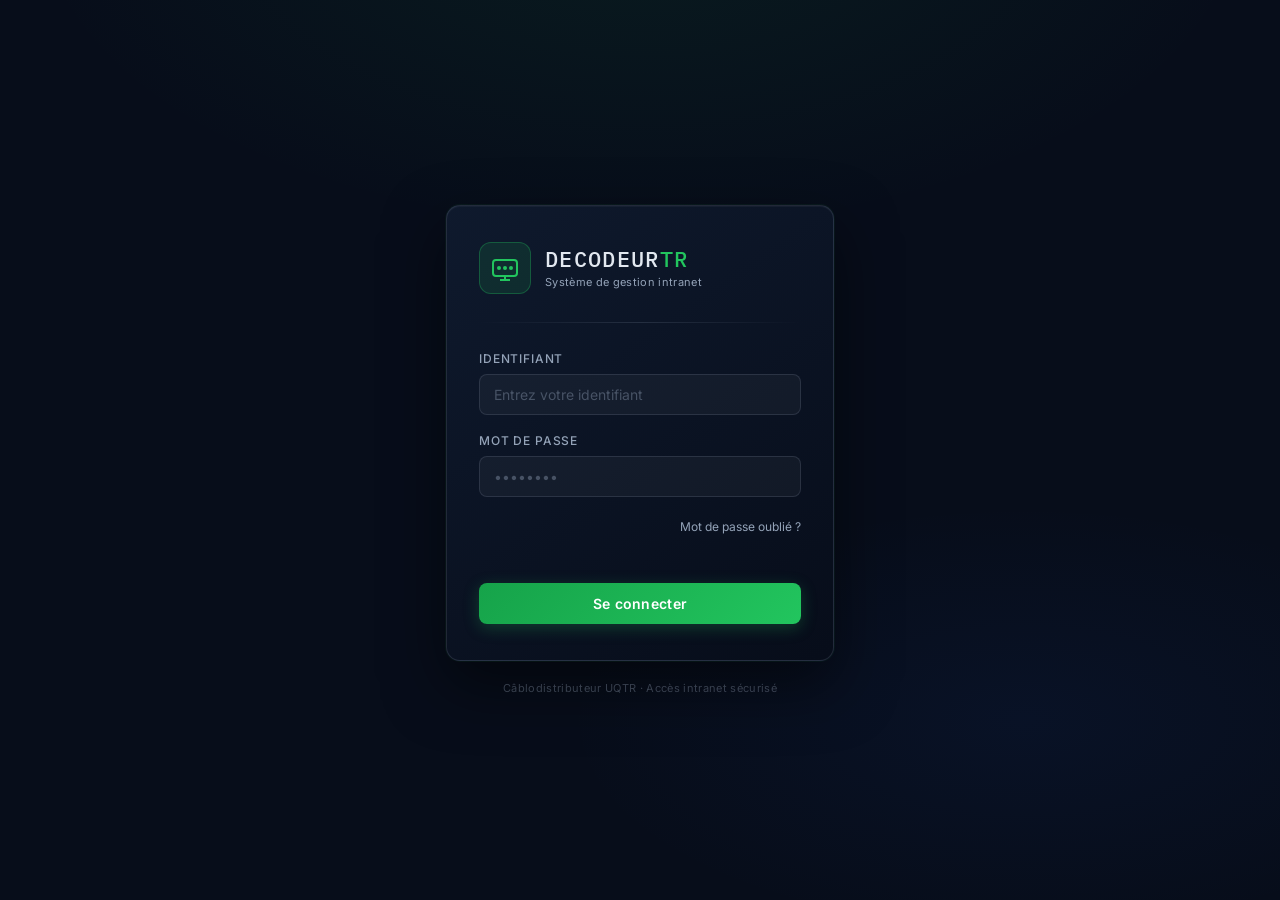
<file: DecodeurUI/index.html>
<!DOCTYPE html>
<html lang="fr">
<head>
    <meta charset="UTF-8">
    <meta name="viewport" content="width=device-width, initial-scale=1.0">
    <title>DecodeurTR — Connexion</title>
    <link rel="preconnect" href="https://fonts.googleapis.com">
    <link rel="preconnect" href="https://fonts.gstatic.com" crossorigin>
    <link href="https://fonts.googleapis.com/css2?family=IBM+Plex+Mono:wght@400;500&family=Inter:wght@400;500;600&display=swap" rel="stylesheet">
    <link rel="stylesheet" href="css/login.css">
</head>
<body>
    <div class="login-wrapper">
        <div class="login-card">
            <div class="brand">
                <div class="brand-icon">
                    <svg width="28" height="28" viewBox="0 0 28 28" fill="none">
                        <rect x="2" y="6" width="24" height="16" rx="3" stroke="#22c55e" stroke-width="2"/>
                        <circle cx="8" cy="14" r="2" fill="#22c55e"/>
                        <circle cx="14" cy="14" r="2" fill="#22c55e"/>
                        <circle cx="20" cy="14" r="2" fill="#22c55e"/>
                        <line x1="14" y1="22" x2="14" y2="26" stroke="#22c55e" stroke-width="2"/>
                        <line x1="9" y1="26" x2="19" y2="26" stroke="#22c55e" stroke-width="2"/>
                    </svg>
                </div>
                <div>
                    <h1 class="brand-name">DECODEUR<span>TR</span></h1>
                    <p class="brand-sub">Système de gestion intranet</p>
                </div>
            </div>

            <div class="divider"></div>

            <form id="loginForm" novalidate>
                <div class="form-group">
                    <label for="identifiant">Identifiant</label>
                    <input type="text" id="identifiant" name="identifiant"
                           placeholder="Entrez votre identifiant" autocomplete="username" required>
                </div>

                <div class="form-group">
                    <label for="password">Mot de passe</label>
                    <input type="password" id="password" name="password"
                           placeholder="••••••••" autocomplete="current-password" required>
                </div>

                      <div class="form-options">
                    <a href="forgot-password.html">Mot de passe oublié ?</a>
                </div>

                <p id="message" class="form-message" aria-live="polite"></p>

                <button type="submit" id="submitBtn">
                    <span id="btn-text">Se connecter</span>
                    <span id="btn-loader" class="loader hidden"></span>
                </button>
            </form>
        </div>

        <p class="footer-note">Câblodistributeur UQTR · Accès intranet sécurisé</p>
    </div>

    <script src="js/login.js"></script>
</body>
</html>
</file>
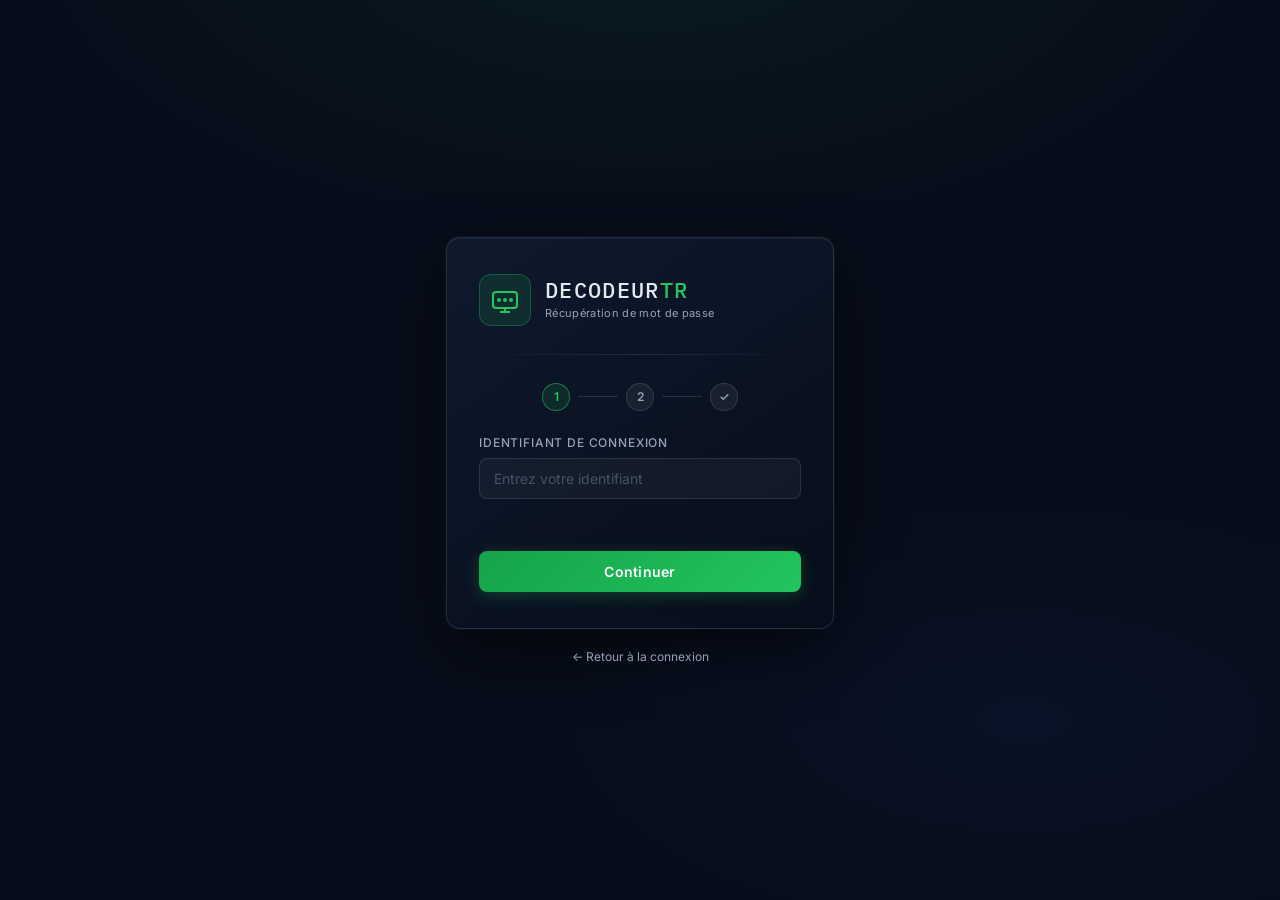
<file: DecodeurUI/forgot-password.html>
<!DOCTYPE html>
<html lang="fr">
<head>
  <meta charset="UTF-8">
  <meta name="viewport" content="width=device-width, initial-scale=1.0">
  <title>DecodeurTR — Mot de passe oublié</title>
  <link rel="preconnect" href="https://fonts.googleapis.com">
  <link rel="preconnect" href="https://fonts.gstatic.com" crossorigin>
  <link href="https://fonts.googleapis.com/css2?family=IBM+Plex+Mono:wght@400;500&family=Inter:wght@400;500;600&display=swap" rel="stylesheet">
  <link rel="stylesheet" href="css/login.css">
</head>
<body>
<div class="login-wrapper">
  <div class="login-card">

    <div class="brand">
      <div class="brand-icon">
        <svg width="28" height="28" viewBox="0 0 28 28" fill="none">
          <rect x="2" y="6" width="24" height="16" rx="3" stroke="#22c55e" stroke-width="2"/>
          <circle cx="8" cy="14" r="2" fill="#22c55e"/>
          <circle cx="14" cy="14" r="2" fill="#22c55e"/>
          <circle cx="20" cy="14" r="2" fill="#22c55e"/>
          <line x1="14" y1="22" x2="14" y2="26" stroke="#22c55e" stroke-width="2"/>
          <line x1="9" y1="26" x2="19" y2="26" stroke="#22c55e" stroke-width="2"/>
        </svg>
      </div>
      <div>
        <h1 class="brand-name">DECODEUR<span>TR</span></h1>
        <p class="brand-sub">Récupération de mot de passe</p>
      </div>
    </div>

    <div class="divider"></div>

    <div class="steps-indicator">
      <div class="step-dot active" id="dot-1">1</div>
      <div class="step-line"></div>
      <div class="step-dot" id="dot-2">2</div>
      <div class="step-line"></div>
      <div class="step-dot" id="dot-3">✓</div>
    </div>

    <!-- ÉTAPE 1 : Identifiant -->
    <div class="step active" id="step-1">
      <div class="form-group">
        <label>Identifiant de connexion</label>
        <input type="text" id="s1-identifiant"
               placeholder="Entrez votre identifiant" autocomplete="username">
      </div>
      <p class="form-message" id="s1-message"></p>
      <button type="button" id="btn-step1">Continuer</button>
    </div>

    <!-- ÉTAPE 2 : Question + nouveau mot de passe -->
    <div class="step" id="step-2">
      <div class="question-box" id="question-display"></div>
      <div class="form-group">
        <label>Votre réponse</label>
        <input type="text" id="s2-reponse"
               placeholder="Répondez à la question secrète" autocomplete="off">
      </div>
      <div class="form-group">
        <label>Nouveau mot de passe</label>
        <input type="password" id="s2-mdp"
               placeholder="Au moins 6 caractères" autocomplete="new-password">
      </div>
      <div class="form-group">
        <label>Confirmer le mot de passe</label>
        <input type="password" id="s2-confirm"
               placeholder="Répétez le mot de passe" autocomplete="new-password">
      </div>
      <p class="form-message" id="s2-message"></p>
      <button type="button" id="btn-step2">Réinitialiser le mot de passe</button>
    </div>

    <!-- ÉTAPE 3 : Succès -->
    <div class="step" id="step-3">
      <div class="success-icon">✅</div>
      <p class="success-title">Mot de passe réinitialisé !</p>
      <p class="success-sub">
        Vous pouvez maintenant vous connecter avec votre nouveau mot de passe.
      </p>
      <button type="button" onclick="window.location.href='index.html'">
        Retour à la connexion
      </button>
    </div>

  </div>

  <a href="index.html" class="back-link">← Retour à la connexion</a>
</div>

<script>
const API = "http://localhost:8080";
let identifiantEnCours = "";

function showMsg(elId, text, isErr) {
  const el = document.getElementById(elId);
  el.textContent = text;
  el.style.color = isErr ? "var(--danger)" : "var(--accent)";
}

function setStep(n) {
  [1, 2, 3].forEach(i => {
    document.getElementById(`step-${i}`).classList.toggle("active", i === n);
    const dot = document.getElementById(`dot-${i}`);
    if (!dot) return;
    dot.classList.remove("active", "done");
    if (i < n)  dot.classList.add("done");
    if (i === n) dot.classList.add("active");
  });
}

// Étape 1 — récupérer la question secrète
document.getElementById("btn-step1").addEventListener("click", async () => {
  const identifiant = document.getElementById("s1-identifiant").value.trim();
  if (!identifiant) {
    showMsg("s1-message", "Veuillez entrer votre identifiant.", true);
    return;
  }

  const btn = document.getElementById("btn-step1");
  btn.disabled = true;

  try {
    const res  = await fetch(`${API}/api/mot-de-passe/question/${encodeURIComponent(identifiant)}`);
    const data = await res.json();

    if (data.success) {
      identifiantEnCours = identifiant;
      document.getElementById("question-display").textContent = data.question;
      setStep(2);
      setTimeout(() => document.getElementById("s2-reponse").focus(), 50);
    } else {
      showMsg("s1-message", data.message || "Identifiant introuvable.", true);
    }
  } catch {
    showMsg("s1-message", "Impossible de contacter le serveur.", true);
  } finally {
    btn.disabled = false;
  }
});

document.getElementById("s1-identifiant").addEventListener("keydown", e => {
  if (e.key === "Enter") document.getElementById("btn-step1").click();
});

// Étape 2 — réinitialiser le mot de passe
document.getElementById("btn-step2").addEventListener("click", async () => {
  const reponseSecrete         = document.getElementById("s2-reponse").value.trim();
  const nouveauMotDePasse      = document.getElementById("s2-mdp").value;
  const confirmationMotDePasse = document.getElementById("s2-confirm").value;

  if (!reponseSecrete || !nouveauMotDePasse || !confirmationMotDePasse) {
    showMsg("s2-message", "Tous les champs sont obligatoires.", true);
    return;
  }
  if (nouveauMotDePasse !== confirmationMotDePasse) {
    showMsg("s2-message", "Les mots de passe ne correspondent pas.", true);
    return;
  }
  if (nouveauMotDePasse.length < 6) {
    showMsg("s2-message", "Le mot de passe doit contenir au moins 6 caractères.", true);
    return;
  }

  const btn = document.getElementById("btn-step2");
  btn.disabled = true;

  try {
    const res = await fetch(`${API}/api/mot-de-passe/reset`, {
      method: "POST",
      headers: { "Content-Type": "application/json" },
      body: JSON.stringify({
        identifiantConnexion: identifiantEnCours,
        reponseSecrete,
        nouveauMotDePasse,
        confirmationMotDePasse
      })
    });
    const data = await res.json();

    if (data.success) {
      setStep(3);
    } else {
      showMsg("s2-message", data.message || "Réponse incorrecte.", true);
    }
  } catch {
    showMsg("s2-message", "Impossible de contacter le serveur.", true);
  } finally {
    btn.disabled = false;
  }
});
</script>
</body>
</html>
</file>
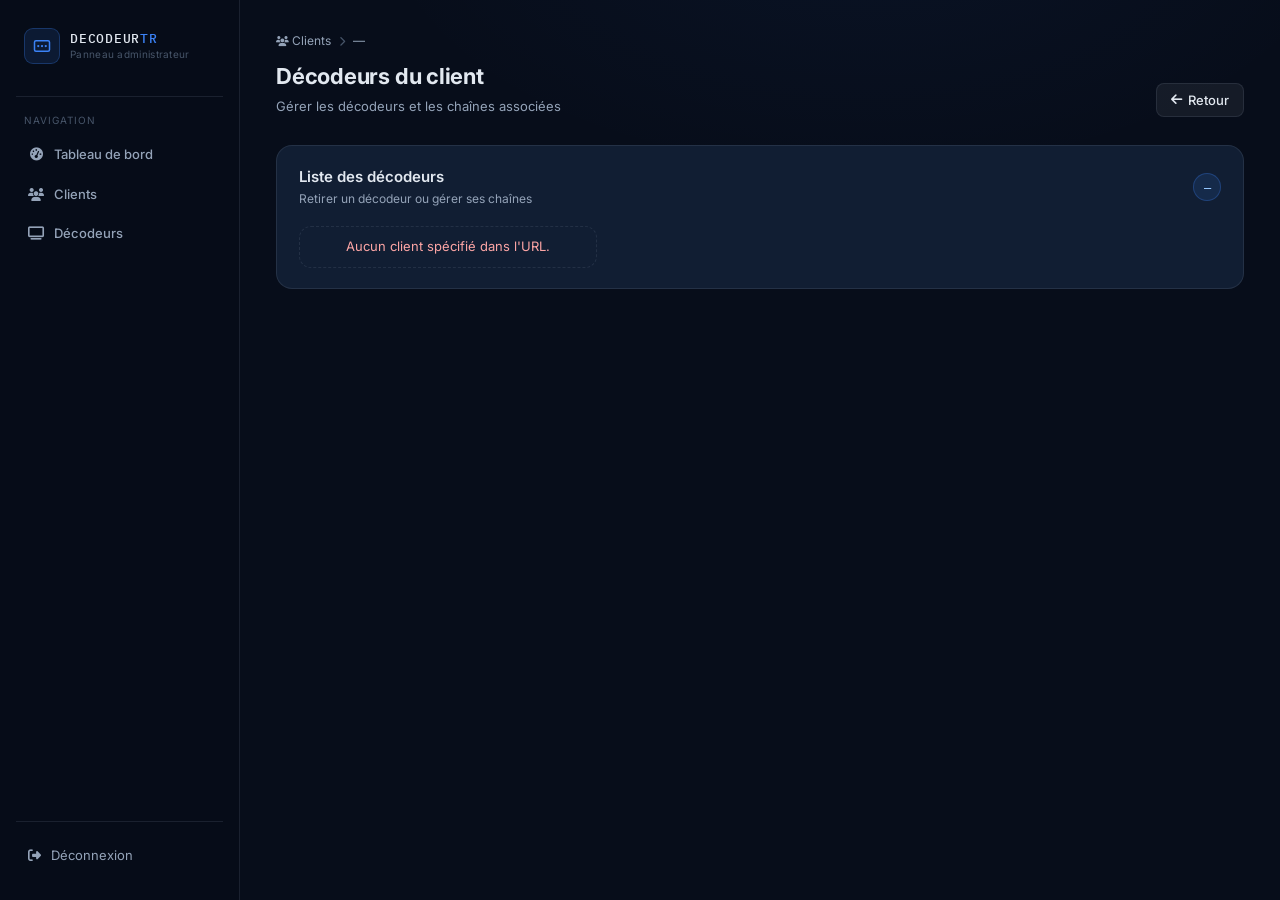
<file: DecodeurUI/pages/admin-client-decodeurs.html>
<!DOCTYPE html>
<html lang="fr">
<head>
  <meta charset="UTF-8"/>
  <meta name="viewport" content="width=device-width, initial-scale=1.0">
  <title>DecodeurTR — Décodeurs du client</title>
  <link rel="stylesheet" href="../css/admin.css"/>
  <link rel="stylesheet" href="https://cdnjs.cloudflare.com/ajax/libs/font-awesome/6.5.0/css/all.min.css"/>
</head>
<body>
<div class="layout">

  <!-- SIDEBAR -->
  <aside class="sidebar">
    <div class="sidebar-brand">
      <div class="sidebar-brand-icon">
        <svg viewBox="0 0 24 24" fill="none" stroke="#3b82f6" stroke-width="2" stroke-linecap="round">
          <rect x="2" y="5" width="20" height="14" rx="2"/>
          <circle cx="7" cy="12" r="1.5" fill="#3b82f6" stroke="none"/>
          <circle cx="12" cy="12" r="1.5" fill="#3b82f6" stroke="none"/>
          <circle cx="17" cy="12" r="1.5" fill="#3b82f6" stroke="none"/>
        </svg>
      </div>
      <div class="sidebar-brand-text">
        <div class="sidebar-brand-name">DECODEUR<span>TR</span></div>
        <div class="sidebar-brand-sub">Panneau administrateur</div>
      </div>
    </div>

    <div class="sidebar-divider"></div>
    <div class="sidebar-section-label">Navigation</div>

    <nav class="sidebar-nav">
      <a href="admin-dashboard.html" class="sidebar-link">
        <i class="fas fa-gauge-high"></i> Tableau de bord
      </a>
      <a href="admin-client.html" class="sidebar-link">
        <i class="fas fa-users"></i> Clients
      </a>
      <a href="admin-decodeurs.html" class="sidebar-link">
        <i class="fas fa-tv"></i> Décodeurs
      </a>
    </nav>

    <div class="sidebar-footer">
      <button class="sidebar-logout" onclick="logout()">
        <i class="fas fa-sign-out-alt"></i> Déconnexion
      </button>
    </div>
  </aside>

  <!-- MAIN -->
  <main class="main-content">
    <div class="page-header">
      <div class="page-header-left">
        <div class="breadcrumb">
          <span onclick="window.location.href='admin-client.html'">
            <i class="fas fa-users"></i> Clients
          </span>
          <i class="fas fa-chevron-right"></i>
          <span id="breadcrumb-client">—</span>
        </div>
        <h1 class="page-title" id="page-title">Décodeurs du client</h1>
        <p class="page-subtitle" id="page-subtitle">Gérer les décodeurs et les chaînes associées</p>
      </div>
      <button class="btn-secondary" onclick="window.history.back()">
        <i class="fas fa-arrow-left"></i> Retour
      </button>
    </div>

    <div class="section-block">
      <div class="section-title-row">
        <div>
          <h2>Liste des décodeurs</h2>
          <p>Retirer un décodeur ou gérer ses chaînes</p>
        </div>
        <span class="section-count" id="decoder-count">—</span>
      </div>
      <div id="decoder-grid" class="decoder-grid">
        <div class="empty-state">Chargement…</div>
      </div>
    </div>
  </main>
</div>

<script src="../js/admin-client-decodeurs.js"></script>
</body>
</html>
</file>
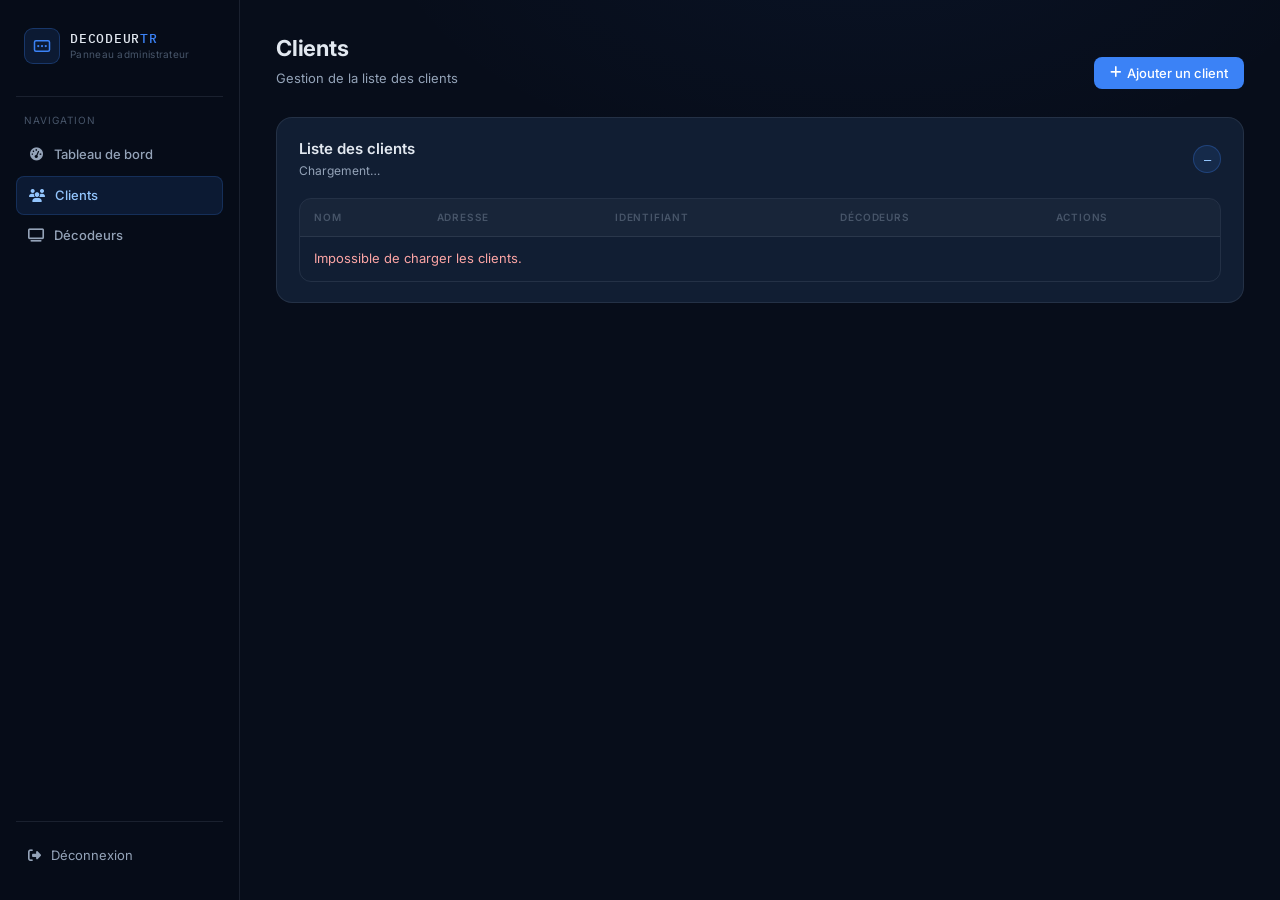
<file: DecodeurUI/pages/admin-client.html>
<!DOCTYPE html>
<html lang="fr">
<head>
  <meta charset="UTF-8"/>
  <meta name="viewport" content="width=device-width, initial-scale=1.0">
  <title>DecodeurTR — Clients</title>
  <link rel="stylesheet" href="../css/admin.css"/>
  <link rel="stylesheet" href="https://cdnjs.cloudflare.com/ajax/libs/font-awesome/6.5.0/css/all.min.css"/>
</head>
<body>
<div class="layout">

  <!-- SIDEBAR -->
  <aside class="sidebar">
    <div class="sidebar-brand">
      <div class="sidebar-brand-icon">
        <svg viewBox="0 0 24 24" fill="none" stroke="#3b82f6" stroke-width="2" stroke-linecap="round">
          <rect x="2" y="5" width="20" height="14" rx="2"/>
          <circle cx="7" cy="12" r="1.5" fill="#3b82f6" stroke="none"/>
          <circle cx="12" cy="12" r="1.5" fill="#3b82f6" stroke="none"/>
          <circle cx="17" cy="12" r="1.5" fill="#3b82f6" stroke="none"/>
        </svg>
      </div>
      <div class="sidebar-brand-text">
        <div class="sidebar-brand-name">DECODEUR<span>TR</span></div>
        <div class="sidebar-brand-sub">Panneau administrateur</div>
      </div>
    </div>

    <div class="sidebar-divider"></div>
    <div class="sidebar-section-label">Navigation</div>

    <nav class="sidebar-nav">
      <a href="admin-dashboard.html" class="sidebar-link">
        <i class="fas fa-gauge-high"></i> Tableau de bord
      </a>
      <a href="admin-client.html" class="sidebar-link active">
        <i class="fas fa-users"></i> Clients
      </a>
      <a href="admin-decodeurs.html" class="sidebar-link">
        <i class="fas fa-tv"></i> Décodeurs
      </a>
    </nav>

    <div class="sidebar-footer">
      <button class="sidebar-logout" onclick="logout()">
        <i class="fas fa-sign-out-alt"></i> Déconnexion
      </button>
    </div>
  </aside>

  <!-- MAIN -->
  <main class="main-content">
    <div class="page-header">
      <div class="page-header-left">
        <h1 class="page-title">Clients</h1>
        <p class="page-subtitle">Gestion de la liste des clients</p>
      </div>
      <button class="add-btn" id="openModal">
        <i class="fas fa-plus"></i> Ajouter un client
      </button>
    </div>

    <div class="section-block">
      <div class="section-title-row">
        <div>
          <h2>Liste des clients</h2>
          <p id="clients-count-label">Chargement…</p>
        </div>
        <span class="section-count" id="clients-count">—</span>
      </div>

      <div class="table-wrapper">
        <table class="table">
          <thead>
            <tr>
              <th>Nom</th>
              <th>Adresse</th>
              <th>Identifiant</th>
              <th>Décodeurs</th>
              <th>Actions</th>
            </tr>
          </thead>
          <tbody id="clients-tbody">
            <tr><td colspan="5" style="color:var(--text-muted);text-align:center;padding:24px">Chargement…</td></tr>
          </tbody>
        </table>
      </div>
    </div>
  </main>
</div>

<!-- MODAL AJOUT CLIENT -->
<div id="addModal" class="modal hidden">
  <div class="modal-content">
    <div class="modal-header">
      <h3><i class="fas fa-user-plus" style="color:var(--accent);margin-right:8px"></i>Ajouter un client</h3>
      <button class="close-btn" id="closeModal">&times;</button>
    </div>
    <div class="form-group">
      <label>Nom du client</label>
      <input type="text" id="f-nom" placeholder="Ex : Hôtel Le Bonne Entente">
    </div>
    <div class="form-group">
      <label>Adresse</label>
      <input type="text" id="f-adresse" placeholder="Ex : 3400 rue du Chemin-Sainte-Foy">
    </div>
    <div class="form-group">
      <label>Identifiant de connexion</label>
      <input type="text" id="f-identifiant" placeholder="Ex : hotel_entente">
    </div>
    <div class="form-group">
      <label>Mot de passe</label>
      <input type="password" id="f-mdp" placeholder="••••••••">
    </div>
    <p class="form-message" id="modal-message"></p>
    <div class="modal-actions">
      <button class="btn-secondary" id="cancelModal">Annuler</button>
      <button class="btn-primary" id="submitClient">
        <i class="fas fa-check"></i> Enregistrer
      </button>
    </div>
  </div>
</div>

<script src="../js/adminclient.js"></script>
</body>
</html>
</file>
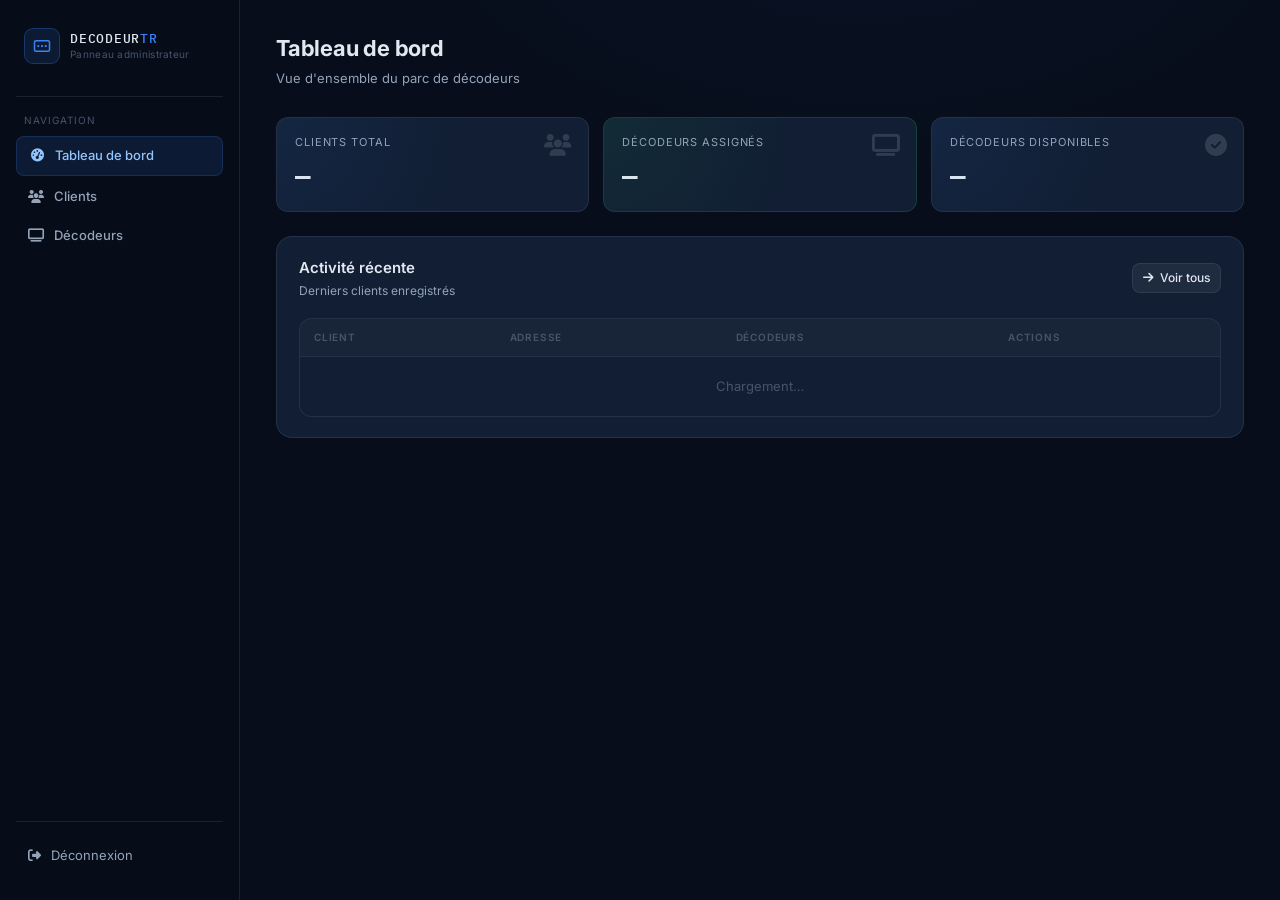
<file: DecodeurUI/pages/admin-dashboard.html>
<!DOCTYPE html>
<html lang="fr">
<head>
  <meta charset="UTF-8"/>
  <meta name="viewport" content="width=device-width, initial-scale=1.0">
  <title>DecodeurTR — Tableau de bord</title>
  <link rel="stylesheet" href="../css/admin.css"/>
  <link rel="stylesheet" href="https://cdnjs.cloudflare.com/ajax/libs/font-awesome/6.5.0/css/all.min.css"/>
</head>
<body>
<div class="layout">

  <!-- SIDEBAR -->
  <aside class="sidebar">
    <div class="sidebar-brand">
      <div class="sidebar-brand-icon">
        <svg viewBox="0 0 24 24" fill="none" stroke="#3b82f6" stroke-width="2" stroke-linecap="round">
          <rect x="2" y="5" width="20" height="14" rx="2"/>
          <circle cx="7" cy="12" r="1.5" fill="#3b82f6" stroke="none"/>
          <circle cx="12" cy="12" r="1.5" fill="#3b82f6" stroke="none"/>
          <circle cx="17" cy="12" r="1.5" fill="#3b82f6" stroke="none"/>
        </svg>
      </div>
      <div class="sidebar-brand-text">
        <div class="sidebar-brand-name">DECODEUR<span>TR</span></div>
        <div class="sidebar-brand-sub">Panneau administrateur</div>
      </div>
    </div>

    <div class="sidebar-divider"></div>
    <div class="sidebar-section-label">Navigation</div>

    <nav class="sidebar-nav">
      <a href="admin-dashboard.html" class="sidebar-link active">
        <i class="fas fa-gauge-high"></i> Tableau de bord
      </a>
      <a href="admin-client.html" class="sidebar-link">
        <i class="fas fa-users"></i> Clients
      </a>
      <a href="admin-decodeurs.html" class="sidebar-link">
        <i class="fas fa-tv"></i> Décodeurs
      </a>
    </nav>

    <div class="sidebar-footer">
      <button class="sidebar-logout" onclick="logout()">
        <i class="fas fa-sign-out-alt"></i> Déconnexion
      </button>
    </div>
  </aside>

  <!-- MAIN -->
  <main class="main-content">
    <div class="page-header">
      <div class="page-header-left">
        <h1 class="page-title">Tableau de bord</h1>
        <p class="page-subtitle">Vue d'ensemble du parc de décodeurs</p>
      </div>
    </div>

    <div class="stats-row">
      <div class="stat-card">
        <i class="fas fa-users stat-icon"></i>
        <div class="stat-label">Clients total</div>
        <div class="stat-value" id="stat-clients">—</div>
      </div>
      <div class="stat-card green">
        <i class="fas fa-tv stat-icon"></i>
        <div class="stat-label">Décodeurs assignés</div>
        <div class="stat-value" id="stat-assigned">—</div>
      </div>
      <div class="stat-card">
        <i class="fas fa-circle-check stat-icon"></i>
        <div class="stat-label">Décodeurs disponibles</div>
        <div class="stat-value" id="stat-available">—</div>
      </div>
    </div>

    <div class="section-block">
      <div class="section-title-row">
        <div>
          <h2>Activité récente</h2>
          <p>Derniers clients enregistrés</p>
        </div>
        <a href="admin-client.html" class="btn-secondary btn-sm">
          <i class="fas fa-arrow-right"></i> Voir tous
        </a>
      </div>
      <div class="table-wrapper">
        <table class="table">
          <thead>
            <tr>
              <th>Client</th>
              <th>Adresse</th>
              <th>Décodeurs</th>
              <th>Actions</th>
            </tr>
          </thead>
          <tbody id="recent-clients-body">
            <tr><td colspan="4" style="color:var(--text-muted);text-align:center;padding:20px">Chargement…</td></tr>
          </tbody>
        </table>
      </div>
    </div>
  </main>
</div>

<script src="../js/admin.js"></script>
</body>
</html>
</file>
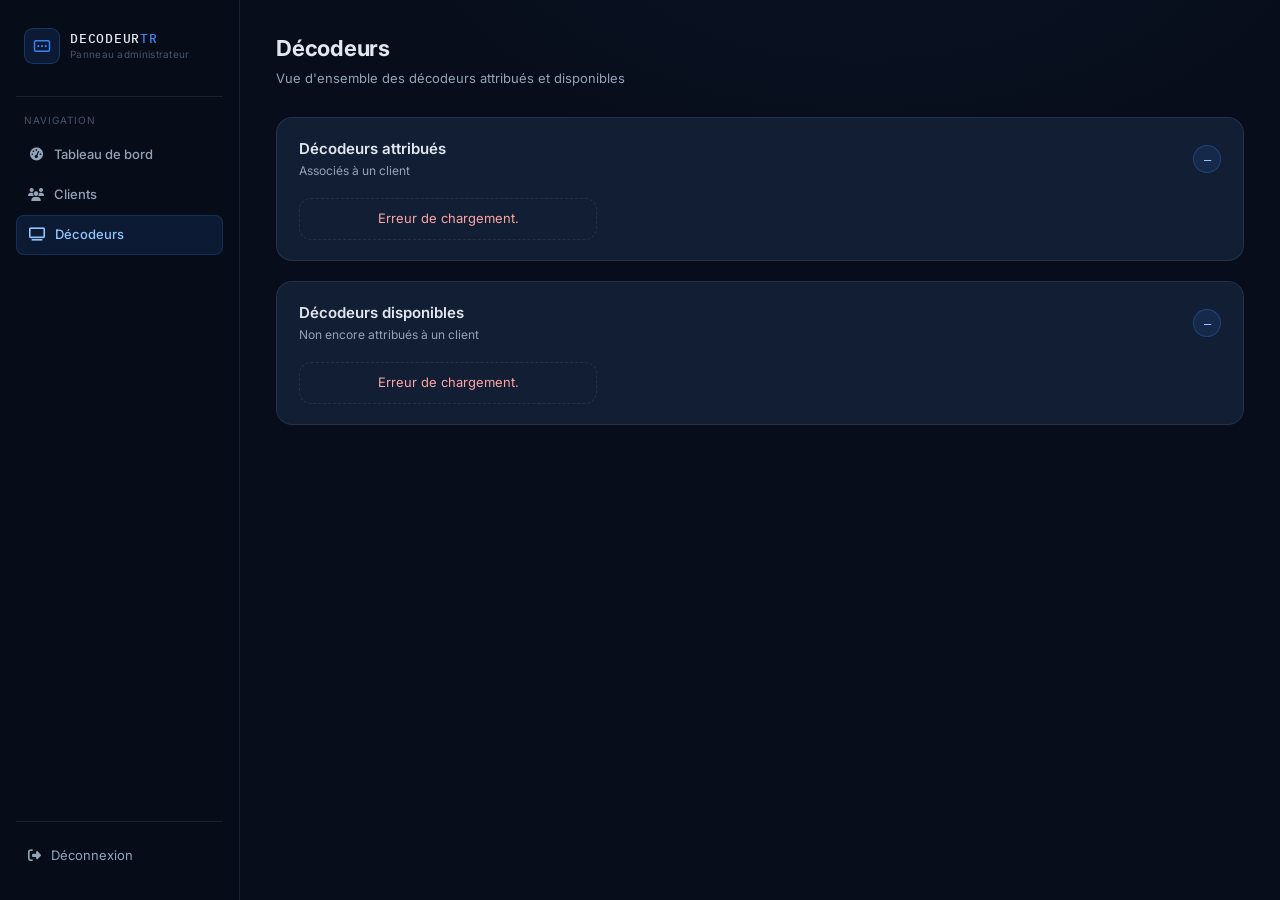
<file: DecodeurUI/pages/admin-decodeurs.html>
<!DOCTYPE html>
<html lang="fr">
<head>
  <meta charset="UTF-8"/>
  <meta name="viewport" content="width=device-width, initial-scale=1.0">
  <title>DecodeurTR — Décodeurs</title>
  <link rel="stylesheet" href="../css/admin.css"/>
  <link rel="stylesheet" href="https://cdnjs.cloudflare.com/ajax/libs/font-awesome/6.5.0/css/all.min.css"/>
</head>
<body>
<div class="layout">

  <!-- SIDEBAR -->
  <aside class="sidebar">
    <div class="sidebar-brand">
      <div class="sidebar-brand-icon">
        <svg viewBox="0 0 24 24" fill="none" stroke="#3b82f6" stroke-width="2" stroke-linecap="round">
          <rect x="2" y="5" width="20" height="14" rx="2"/>
          <circle cx="7" cy="12" r="1.5" fill="#3b82f6" stroke="none"/>
          <circle cx="12" cy="12" r="1.5" fill="#3b82f6" stroke="none"/>
          <circle cx="17" cy="12" r="1.5" fill="#3b82f6" stroke="none"/>
        </svg>
      </div>
      <div class="sidebar-brand-text">
        <div class="sidebar-brand-name">DECODEUR<span>TR</span></div>
        <div class="sidebar-brand-sub">Panneau administrateur</div>
      </div>
    </div>

    <div class="sidebar-divider"></div>
    <div class="sidebar-section-label">Navigation</div>

    <nav class="sidebar-nav">
      <a href="admin-dashboard.html" class="sidebar-link">
        <i class="fas fa-gauge-high"></i> Tableau de bord
      </a>
      <a href="admin-client.html" class="sidebar-link">
        <i class="fas fa-users"></i> Clients
      </a>
      <a href="admin-decodeurs.html" class="sidebar-link active">
        <i class="fas fa-tv"></i> Décodeurs
      </a>
    </nav>

    <div class="sidebar-footer">
      <button class="sidebar-logout" onclick="logout()">
        <i class="fas fa-sign-out-alt"></i> Déconnexion
      </button>
    </div>
  </aside>

  <!-- MAIN -->
  <main class="main-content">
    <div class="page-header">
      <div class="page-header-left">
        <h1 class="page-title">Décodeurs</h1>
        <p class="page-subtitle">Vue d'ensemble des décodeurs attribués et disponibles</p>
      </div>
    </div>

    <!-- Attribués -->
    <div class="section-block">
      <div class="section-title-row">
        <div>
          <h2>Décodeurs attribués</h2>
          <p>Associés à un client</p>
        </div>
        <span class="section-count" id="assigned-count">—</span>
      </div>
      <div id="assigned-grid" class="decoder-grid">
        <div class="empty-state">Chargement…</div>
      </div>
    </div>

    <!-- Disponibles -->
    <div class="section-block">
      <div class="section-title-row">
        <div>
          <h2>Décodeurs disponibles</h2>
          <p>Non encore attribués à un client</p>
        </div>
        <span class="section-count" id="available-count">—</span>
      </div>
      <div id="available-grid" class="decoder-grid">
        <div class="empty-state">Chargement…</div>
      </div>
    </div>
  </main>
</div>

<!-- MODAL ASSIGNATION -->
<div id="assign-modal" class="modal hidden">
  <div class="modal-content">
    <div class="modal-header">
      <h3><i class="fas fa-link" style="color:var(--accent);margin-right:8px"></i>Assigner un décodeur</h3>
      <button class="close-btn" onclick="closeAssignModal()">&times;</button>
    </div>
    <p id="assign-modal-text" style="color:var(--text-soft);font-size:13px;margin-bottom:14px"></p>
    <div class="form-group">
      <label>Sélectionner un client</label>
      <select id="client-select" class="client-select">
        <option value="">— Choisir un client —</option>
      </select>
    </div>
    <div class="modal-actions">
      <button class="btn-secondary" onclick="closeAssignModal()">Annuler</button>
      <button class="btn-primary" onclick="confirmAssign()">
        <i class="fas fa-check"></i> Confirmer
      </button>
    </div>
  </div>
</div>

<script>
const API = "http://localhost:8080";
let selectedDecodeurId = null;
let clientsCache = [];

function logout() { localStorage.clear(); window.location.href = "../index.html"; }

function showNotif(msg, isErr = false) {
  document.querySelector(".notification")?.remove();
  const n = document.createElement("div");
  n.className = "notification" + (isErr ? " error" : "");
  n.innerHTML = `<i class="fas fa-${isErr ? "exclamation-circle" : "check-circle"}"></i> ${msg}`;
  document.body.appendChild(n);
  setTimeout(() => { n.style.opacity = "0"; setTimeout(() => n.remove(), 500); }, 4000);
}

function statusBadge(etat) {
  const online = etat === "EN_LIGNE";
  return `<span class="status-badge ${online ? "online" : "offline"}">${online ? "En ligne" : "Hors ligne"}</span>`;
}

function renderAssigned(decodeurs) {
  document.getElementById("assigned-count").textContent = decodeurs.length;
  const grid = document.getElementById("assigned-grid");

  if (!decodeurs.length) {
    grid.innerHTML = `<div class="empty-state"><i class="fas fa-tv" style="margin-bottom:8px;display:block;font-size:20px"></i>Aucun décodeur attribué.</div>`;
    return;
  }

  grid.innerHTML = decodeurs.map(d => `
    <div class="decoder-card">
      <div class="decoder-top">
        <div class="decoder-left">
          <div class="decoder-icon"><i class="fas fa-tv"></i></div>
          <div>
            <p class="decoder-ip">${d.adresseIp}</p>
            <p class="decoder-client">${d.nomClient || "Client inconnu"}</p>
          </div>
        </div>
        ${statusBadge(d.etat)}
      </div>
      <div class="decoder-actions">
        <a href="admin-client-decodeurs.html?idClient=${d.idClient}" class="btn-secondary btn-sm">
          <i class="fas fa-user"></i> Voir client
        </a>
        <button class="btn-danger btn-sm" onclick="retirerDecodeur(${d.id})">
          <i class="fas fa-unlink"></i> Retirer
        </button>
      </div>
    </div>
  `).join("");
}

function renderAvailable(decodeurs) {
  document.getElementById("available-count").textContent = decodeurs.length;
  const grid = document.getElementById("available-grid");

  if (!decodeurs.length) {
    grid.innerHTML = `<div class="empty-state"><i class="fas fa-check-circle" style="margin-bottom:8px;display:block;font-size:20px;color:var(--green)"></i>Tous les décodeurs sont attribués.</div>`;
    return;
  }

  grid.innerHTML = decodeurs.map(d => `
    <div class="decoder-card">
      <div class="decoder-top">
        <div class="decoder-left">
          <div class="decoder-icon"><i class="fas fa-tv"></i></div>
          <div>
            <p class="decoder-ip">${d.adresseIp}</p>
            <p class="decoder-client" style="color:var(--green);font-size:12px">Disponible</p>
          </div>
        </div>
        ${statusBadge(d.etat)}
      </div>
      <div class="decoder-actions">
        <button class="btn-primary btn-sm" onclick="openAssignModal(${d.id}, '${d.adresseIp}')">
          <i class="fas fa-link"></i> Assigner
        </button>
      </div>
    </div>
  `).join("");
}

async function loadPage() {
  try {
    const [assigned, available] = await Promise.all([
      fetch(`${API}/api/decoder/assigned`).then(r => r.json()),
      fetch(`${API}/api/decoder/available`).then(r => r.json()),
    ]);
    renderAssigned(assigned);
    renderAvailable(available);
  } catch (e) {
    document.getElementById("assigned-grid").innerHTML  = `<div class="empty-state error-text">Erreur de chargement.</div>`;
    document.getElementById("available-grid").innerHTML = `<div class="empty-state error-text">Erreur de chargement.</div>`;
  }
}

async function retirerDecodeur(id) {
  if (!confirm("Retirer ce décodeur de son client ?")) return;
  try {
    const res  = await fetch(`${API}/api/decoder/retirer/${id}`, { method: "PUT" });
    const data = await res.json();
    showNotif(data.message || "Décodeur retiré.", !data.succes);
    if (data.succes) loadPage();
  } catch { showNotif("Erreur lors du retrait.", true); }
}

async function openAssignModal(id, ip) {
  selectedDecodeurId = id;
  document.getElementById("assign-modal-text").textContent = `Décodeur : ${ip}`;
  const select = document.getElementById("client-select");
  select.innerHTML = `<option value="">— Choisir un client —</option>`;

  try {
    clientsCache = await fetch(`${API}/api/admin/clients/all`).then(r => r.json());
    clientsCache.forEach(c => {
      const opt = document.createElement("option");
      opt.value = c.id;
      opt.textContent = c.nomClient;
      select.appendChild(opt);
    });
  } catch { showNotif("Impossible de charger les clients.", true); return; }

  document.getElementById("assign-modal").classList.remove("hidden");
}

function closeAssignModal() {
  selectedDecodeurId = null;
  document.getElementById("assign-modal").classList.add("hidden");
  document.getElementById("client-select").value = "";
}

async function confirmAssign() {
  const clientId = document.getElementById("client-select").value;
  if (!selectedDecodeurId || !clientId) { showNotif("Sélectionnez un client.", true); return; }
  try {
    const res  = await fetch(`${API}/api/decoder/assign/${selectedDecodeurId}/assigner/${clientId}`, { method: "PUT" });
    const data = await res.json();
    showNotif(data.message || "Assigné.", !data.success);
    closeAssignModal();
    if (data.success) loadPage();
  } catch { showNotif("Erreur lors de l'assignation.", true); }
}

document.getElementById("assign-modal").addEventListener("click", e => {
  if (e.target === document.getElementById("assign-modal")) closeAssignModal();
});

document.addEventListener("DOMContentLoaded", loadPage);
</script>
</body>
</html>
</file>
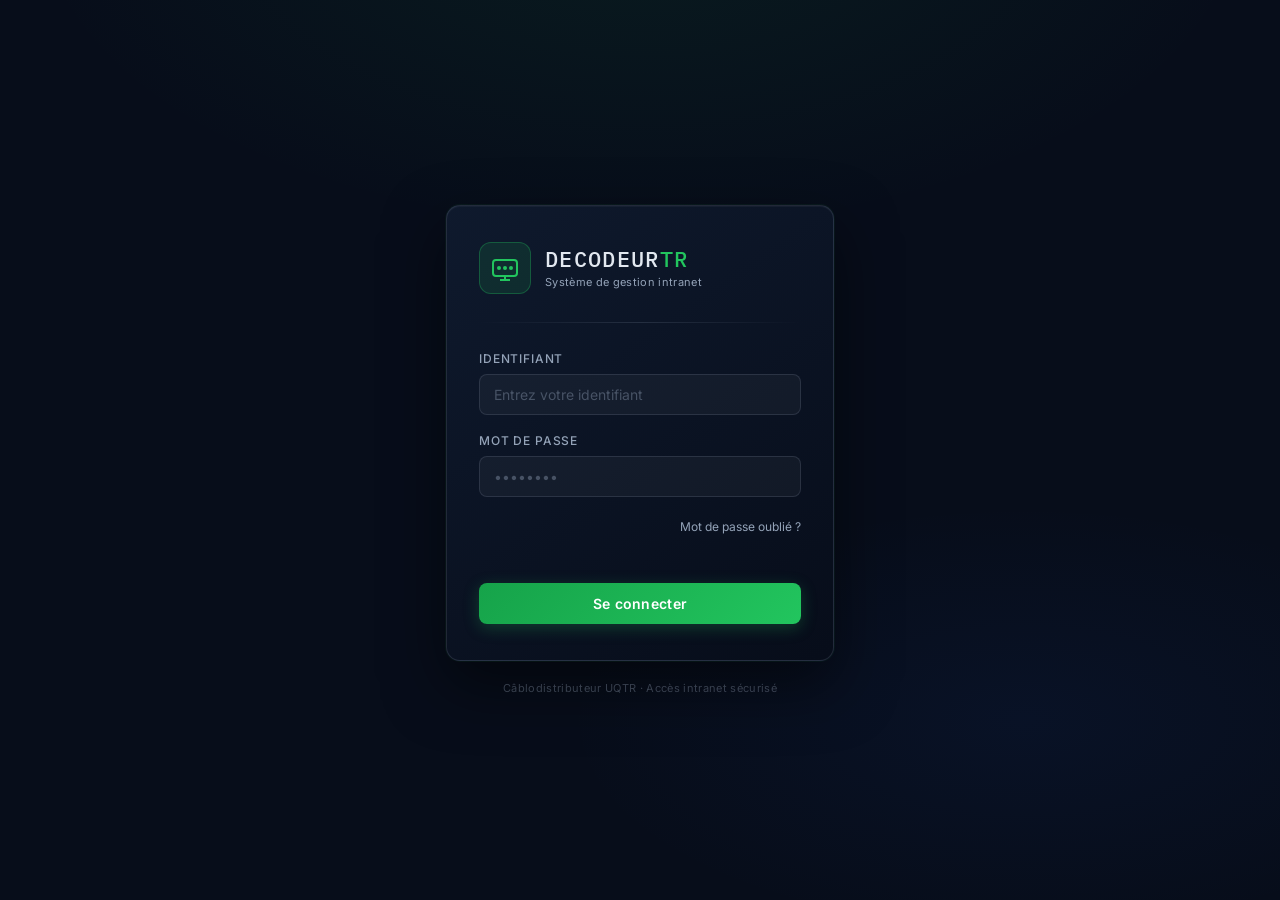
<file: DecodeurUI/pages/vueClient.html>
<!DOCTYPE html>
<html lang="fr">
<head>
  <meta charset="UTF-8" />
  <meta name="viewport" content="width=device-width, initial-scale=1.0">
  <title>DecodeurTR — Mes Décodeurs</title>
  <link rel="stylesheet" href="../css/style.css">
  <link rel="stylesheet" href="https://cdnjs.cloudflare.com/ajax/libs/font-awesome/6.0.0/css/all.min.css">
</head>
<body>
 <div class="dashboard-container">
    <header>
        <h1 id="client-name">Bienvenue, …</h1>
        <button class="logout-btn" onclick="logout()">
            <i class="fas fa-sign-out-alt"></i> Déconnexion
        </button>
    </header>

    <div class="stats-bar">
        <div class="stat-item">
            <p>DÉCODEURS ACTIFS</p>
            <h2 id="status-count">0 / 0</h2>
        </div>
    </div>

    <div id="decoder-grid" class="decoder-grid"></div>
</div>

<!-- Modal état détaillé -->
<div id="statusModal" class="modal">
    <div class="modal-content">
        <span class="close-modal" onclick="closeModal()">&times;</span>
        <h2><i class="fas fa-info-circle"></i> État détaillé du décodeur</h2>
        <hr style="margin: 12px 0; border-color: rgba(148,163,184,0.2);">
        <div id="modal-body"></div>
    </div>
</div>

<script src="../js/client-dashboard.js"></script>
</body>
</html>
</file>
<file: DecodeurUI/css/login.css>
/* ===== RESET & BASE ===== */
*, *::before, *::after {
    box-sizing: border-box;
    margin: 0;
    padding: 0;
}

:root {
    --bg:          #070d1a;
    --card:        #0f1a2e;
    --border:      rgba(148, 163, 184, 0.18);
    --accent:      #22c55e;
    --accent-soft: rgba(34, 197, 94, 0.12);
    --accent-glow: rgba(34, 197, 94, 0.3);
    --text:        #e2e8f0;
    --text-soft:   #94a3b8;
    --danger:      #ef4444;
    --font-mono:   'IBM Plex Mono', monospace;
    --font-ui:     'Inter', system-ui, sans-serif;
    --radius:      14px;
    --transition:  0.2s ease;
}

body {
    font-family: var(--font-ui);
    background: var(--bg);
    background-image:
        radial-gradient(ellipse 80% 60% at 50% -10%, rgba(34, 197, 94, 0.08) 0%, transparent 60%),
        radial-gradient(ellipse 60% 40% at 80% 80%, rgba(37, 99, 235, 0.06) 0%, transparent 60%);
    min-height: 100vh;
    display: flex;
    flex-direction: column;
    justify-content: center;
    align-items: center;
    color: var(--text);
}

/* ===== WRAPPER ===== */
.login-wrapper {
    width: 100%;
    max-width: 420px;
    padding: 24px 16px;
    display: flex;
    flex-direction: column;
    align-items: center;
    gap: 20px;
}

/* ===== CARD ===== */
.login-card {
    width: 100%;
    background: linear-gradient(145deg, rgba(15, 26, 46, 0.98), rgba(7, 13, 26, 0.99));
    border: 1px solid var(--border);
    border-radius: var(--radius);
    padding: 36px 32px;
    box-shadow:
        0 0 0 1px rgba(34, 197, 94, 0.06),
        0 24px 60px rgba(0, 0, 0, 0.5),
        inset 0 1px 0 rgba(255,255,255,0.04);
}

/* ===== BRAND ===== */
.brand {
    display: flex;
    align-items: center;
    gap: 14px;
    margin-bottom: 28px;
}

.brand-icon {
    width: 52px;
    height: 52px;
    background: var(--accent-soft);
    border: 1px solid var(--accent-glow);
    border-radius: 12px;
    display: flex;
    align-items: center;
    justify-content: center;
    flex-shrink: 0;
}

.brand-name {
    font-family: var(--font-mono);
    font-size: 22px;
    font-weight: 500;
    letter-spacing: 0.06em;
    color: var(--text);
    line-height: 1;
}

.brand-name span { color: var(--accent); }

.brand-sub {
    font-size: 11px;
    color: var(--text-soft);
    margin-top: 5px;
    letter-spacing: 0.03em;
}

/* ===== DIVIDER ===== */
.divider {
    height: 1px;
    background: linear-gradient(to right, transparent, var(--border), transparent);
    margin-bottom: 28px;
}

/* ===== FORM ===== */
.form-group { margin-bottom: 18px; }

.form-group label {
    display: block;
    font-size: 12px;
    font-weight: 500;
    text-transform: uppercase;
    letter-spacing: 0.07em;
    color: var(--text-soft);
    margin-bottom: 8px;
}

.form-group input {
    width: 100%;
    padding: 11px 14px;
    background: rgba(255, 255, 255, 0.04);
    border: 1px solid var(--border);
    border-radius: 8px;
    color: var(--text);
    font-size: 14px;
    font-family: var(--font-ui);
    transition: border-color var(--transition), box-shadow var(--transition);
    outline: none;
}

.form-group input::placeholder { color: rgba(148, 163, 184, 0.4); }

.form-group input:focus {
    border-color: rgba(34, 197, 94, 0.5);
    box-shadow: 0 0 0 3px rgba(34, 197, 94, 0.1);
    background: rgba(34, 197, 94, 0.03);
}

/* ===== LIEN MOT DE PASSE OUBLIÉ ===== */
.form-options {
    text-align: right;
    margin-bottom: 14px;
}

.form-options a {
    font-size: 12px;
    color: var(--text-soft);
    text-decoration: none;
    transition: color var(--transition);
}

.form-options a:hover { color: var(--text); }

/* ===== MESSAGE ===== */
.form-message {
    font-size: 13px;
    min-height: 20px;
    margin-bottom: 14px;
    text-align: center;
}

/* ===== BOUTONS ===== */
button[type="submit"],
button[type="button"] {
    width: 100%;
    padding: 12px;
    background: linear-gradient(135deg, #16a34a, #22c55e);
    color: #fff;
    font-size: 14px;
    font-weight: 600;
    font-family: var(--font-ui);
    border: none;
    border-radius: 8px;
    cursor: pointer;
    display: flex;
    align-items: center;
    justify-content: center;
    gap: 8px;
    transition: opacity var(--transition), transform var(--transition), box-shadow var(--transition);
    box-shadow: 0 4px 16px rgba(34, 197, 94, 0.25);
    letter-spacing: 0.02em;
}

button[type="submit"]:hover:not(:disabled),
button[type="button"]:hover:not(:disabled) {
    opacity: 0.9;
    transform: translateY(-1px);
    box-shadow: 0 6px 20px rgba(34, 197, 94, 0.35);
}

button[type="submit"]:disabled,
button[type="button"]:disabled {
    opacity: 0.55;
    cursor: not-allowed;
}

/* ===== LOADER ===== */
.loader {
    width: 16px;
    height: 16px;
    border: 2px solid rgba(255,255,255,0.3);
    border-top-color: #fff;
    border-radius: 50%;
    animation: spin 0.7s linear infinite;
}

.hidden { display: none; }

@keyframes spin { to { transform: rotate(360deg); } }

/* ===== FOOTER / LIEN RETOUR ===== */
.footer-note {
    font-size: 11px;
    color: rgba(148, 163, 184, 0.35);
    letter-spacing: 0.03em;
    text-align: center;
}

.back-link {
    display: inline-flex;
    align-items: center;
    gap: 6px;
    font-size: 12px;
    color: var(--text-soft);
    text-decoration: none;
    transition: color var(--transition);
}

.back-link:hover { color: var(--text); }

/* ===== INDICATEUR D'ÉTAPES (forgot-password) ===== */
.steps-indicator {
    display: flex;
    align-items: center;
    justify-content: center;
    gap: 8px;
    margin-bottom: 24px;
}

.step-dot {
    width: 28px;
    height: 28px;
    border-radius: 50%;
    background: rgba(255,255,255,0.06);
    border: 1px solid rgba(148,163,184,0.2);
    display: flex;
    align-items: center;
    justify-content: center;
    font-size: 12px;
    font-weight: 600;
    color: var(--text-soft);
    transition: all 0.25s ease;
    flex-shrink: 0;
}

.step-dot.active {
    background: var(--accent-soft);
    border-color: rgba(34,197,94,0.5);
    color: var(--accent);
}

.step-dot.done {
    background: var(--accent);
    border-color: var(--accent);
    color: #fff;
}

.step-line {
    width: 40px;
    height: 1px;
    background: rgba(148,163,184,0.2);
}

/* ===== ÉTAPES (forgot-password) ===== */
.step { display: none; }
.step.active { display: block; }

/* ===== QUESTION BOX (forgot-password) ===== */
.question-box {
    background: rgba(59,130,246,0.08);
    border: 1px solid rgba(59,130,246,0.25);
    border-radius: 8px;
    padding: 12px 14px;
    margin-bottom: 18px;
    font-size: 13px;
    color: #93c5fd;
    font-style: italic;
    line-height: 1.5;
}

/* ===== SUCCÈS (forgot-password) ===== */
.success-icon {
    text-align: center;
    font-size: 40px;
    margin-bottom: 12px;
}

.success-title {
    text-align: center;
    color: var(--accent);
    font-weight: 600;
    margin-bottom: 8px;
    font-size: 15px;
}

.success-sub {
    text-align: center;
    color: var(--text-soft);
    font-size: 13px;
    margin-bottom: 20px;
}

/* ===== RESPONSIVE ===== */
@media (max-width: 480px) {
    .login-card { padding: 28px 20px; }
    .brand-name { font-size: 19px; }
}
</file>
<file: DecodeurUI/css/admin.css>
/* ============================================================
   ADMIN.CSS — Feuille unique pour toutes les pages admin
   Palette dark cohérente avec style.css (vue client)
   ============================================================ */

@import url('https://fonts.googleapis.com/css2?family=IBM+Plex+Mono:wght@400;500&family=Inter:wght@400;500;600;700&display=swap');

/* ===== TOKENS ===== */
:root {
  --bg:           #070d1a;
  --bg-soft:      #0d1526;
  --sidebar-bg:   #060c18;
  --card:         #111e33;
  --card-hover:   #162240;
  --border:       rgba(148, 163, 184, 0.14);
  --border-soft:  rgba(148, 163, 184, 0.08);

  --accent:       #3b82f6;
  --accent-soft:  rgba(59, 130, 246, 0.12);
  --accent-glow:  rgba(59, 130, 246, 0.28);
  --green:        #22c55e;
  --green-soft:   rgba(34, 197, 94, 0.12);
  --danger:       #ef4444;
  --danger-soft:  rgba(239, 68, 68, 0.12);
  --warning:      #f59e0b;

  --text:         #e2e8f0;
  --text-soft:    #94a3b8;
  --text-muted:   #475569;

  --radius-xl:    16px;
  --radius-lg:    12px;
  --radius-md:    8px;
  --radius-sm:    6px;
  --shadow:       0 20px 50px rgba(0, 0, 0, 0.5);
  --shadow-sm:    0 4px 16px rgba(0, 0, 0, 0.3);
  --transition:   0.18s ease;

  --font-ui:      'Inter', system-ui, sans-serif;
  --font-mono:    'IBM Plex Mono', monospace;
  --sidebar-w:    240px;
}

/* ===== RESET ===== */
*, *::before, *::after { box-sizing: border-box; margin: 0; padding: 0; }

body {
  font-family: var(--font-ui);
  background: var(--bg);
  color: var(--text);
  min-height: 100vh;
  font-size: 14px;
  line-height: 1.5;
}

a { color: inherit; text-decoration: none; }
button { font-family: var(--font-ui); cursor: pointer; }
input, select, textarea { font-family: var(--font-ui); }

/* ===== LAYOUT ===== */
.layout {
  display: flex;
  min-height: 100vh;
}

/* ===== SIDEBAR ===== */
.sidebar {
  width: var(--sidebar-w);
  background: var(--sidebar-bg);
  border-right: 1px solid var(--border);
  padding: 28px 16px;
  display: flex;
  flex-direction: column;
  flex-shrink: 0;
  position: sticky;
  top: 0;
  height: 100vh;
}

.sidebar-brand {
  display: flex;
  align-items: center;
  gap: 10px;
  padding: 0 8px;
  margin-bottom: 32px;
}

.sidebar-brand-icon {
  width: 36px;
  height: 36px;
  background: var(--accent-soft);
  border: 1px solid var(--accent-glow);
  border-radius: 9px;
  display: flex;
  align-items: center;
  justify-content: center;
  flex-shrink: 0;
}

.sidebar-brand-icon svg { width: 18px; height: 18px; }

.sidebar-brand-text { line-height: 1.1; }

.sidebar-brand-name {
  font-family: var(--font-mono);
  font-size: 13px;
  font-weight: 500;
  letter-spacing: 0.06em;
  color: var(--text);
}

.sidebar-brand-name span { color: var(--accent); }

.sidebar-brand-sub {
  font-size: 10px;
  color: var(--text-muted);
  margin-top: 2px;
  letter-spacing: 0.03em;
}

.sidebar-divider {
  height: 1px;
  background: var(--border);
  margin-bottom: 16px;
}

.sidebar-section-label {
  font-size: 10px;
  text-transform: uppercase;
  letter-spacing: 0.1em;
  color: var(--text-muted);
  padding: 0 8px;
  margin-bottom: 8px;
}

.sidebar-nav {
  display: flex;
  flex-direction: column;
  gap: 2px;
}

.sidebar-link {
  display: flex;
  align-items: center;
  gap: 10px;
  padding: 9px 12px;
  border-radius: var(--radius-md);
  font-size: 13px;
  font-weight: 500;
  color: var(--text-soft);
  transition: all var(--transition);
}

.sidebar-link:hover {
  background: var(--border-soft);
  color: var(--text);
}

.sidebar-link.active {
  background: var(--accent-soft);
  color: #93c5fd;
  border: 1px solid rgba(59, 130, 246, 0.2);
}

.sidebar-link i {
  width: 16px;
  text-align: center;
  font-size: 13px;
}

.sidebar-footer {
  margin-top: auto;
  padding-top: 16px;
  border-top: 1px solid var(--border);
}

.sidebar-logout {
  display: flex;
  align-items: center;
  gap: 10px;
  padding: 9px 12px;
  border-radius: var(--radius-md);
  font-size: 13px;
  color: var(--text-soft);
  background: none;
  border: none;
  width: 100%;
  transition: all var(--transition);
}

.sidebar-logout:hover {
  color: #fca5a5;
  background: var(--danger-soft);
}

/* ===== MAIN CONTENT ===== */
.main-content {
  flex: 1;
  padding: 32px 36px;
  min-width: 0;
  background: radial-gradient(ellipse 80% 50% at 60% -10%, rgba(59,130,246,0.05) 0%, transparent 60%);
}

/* ===== PAGE HEADER ===== */
.page-header {
  display: flex;
  justify-content: space-between;
  align-items: flex-end;
  margin-bottom: 28px;
  gap: 16px;
}

.page-header-left { display: flex; flex-direction: column; gap: 4px; }

.page-title {
  font-size: 22px;
  font-weight: 700;
  letter-spacing: -0.01em;
}

.page-subtitle {
  font-size: 13px;
  color: var(--text-soft);
}

/* ===== STAT CARDS ===== */
.stats-row {
  display: grid;
  grid-template-columns: repeat(auto-fit, minmax(180px, 1fr));
  gap: 14px;
  margin-bottom: 24px;
}

.stat-card {
  background: var(--card);
  border: 1px solid var(--border);
  border-radius: var(--radius-lg);
  padding: 16px 18px;
  display: flex;
  flex-direction: column;
  gap: 6px;
  position: relative;
  overflow: hidden;
}

.stat-card::before {
  content: "";
  position: absolute;
  inset: 0;
  background: radial-gradient(circle at top left, rgba(59,130,246,0.08), transparent 60%);
  pointer-events: none;
}

.stat-card.green::before { background: radial-gradient(circle at top left, rgba(34,197,94,0.08), transparent 60%); }
.stat-card.green { border-color: rgba(34,197,94,0.2); }

.stat-label {
  font-size: 11px;
  text-transform: uppercase;
  letter-spacing: 0.08em;
  color: var(--text-soft);
}

.stat-value {
  font-size: 26px;
  font-weight: 700;
  font-family: var(--font-mono);
  color: var(--text);
}

.stat-icon {
  position: absolute;
  right: 16px;
  top: 16px;
  font-size: 22px;
  opacity: 0.15;
}

/* ===== SECTION BLOCK ===== */
.section-block {
  background: var(--card);
  border: 1px solid var(--border);
  border-radius: var(--radius-xl);
  padding: 20px 22px;
  margin-bottom: 20px;
}

.section-title-row {
  display: flex;
  justify-content: space-between;
  align-items: center;
  margin-bottom: 18px;
  gap: 12px;
}

.section-title-row h2 {
  font-size: 15px;
  font-weight: 600;
}

.section-title-row p {
  font-size: 12px;
  color: var(--text-soft);
  margin-top: 2px;
}

.section-count {
  min-width: 28px;
  height: 28px;
  padding: 0 8px;
  border-radius: 999px;
  background: var(--accent-soft);
  border: 1px solid var(--accent-glow);
  color: #93c5fd;
  display: inline-flex;
  align-items: center;
  justify-content: center;
  font-size: 12px;
  font-weight: 600;
  font-family: var(--font-mono);
}

/* ===== TABLE ===== */
.table-wrapper {
  border-radius: var(--radius-lg);
  overflow: hidden;
  border: 1px solid var(--border);
}

.table {
  width: 100%;
  border-collapse: collapse;
  font-size: 13px;
}

.table thead {
  background: rgba(255,255,255,0.03);
}

.table th {
  padding: 11px 14px;
  text-align: left;
  font-size: 10px;
  text-transform: uppercase;
  letter-spacing: 0.08em;
  color: var(--text-muted);
  font-weight: 600;
  border-bottom: 1px solid var(--border);
}

.table td {
  padding: 12px 14px;
  border-bottom: 1px solid var(--border-soft);
  vertical-align: middle;
}

.table tbody tr:last-child td { border-bottom: none; }

.table tbody tr:hover { background: rgba(255,255,255,0.02); }

/* ===== DECODER GRID ===== */
.decoder-grid {
  display: grid;
  grid-template-columns: repeat(auto-fill, minmax(280px, 1fr));
  gap: 14px;
}

/* ===== DECODER CARD ===== */
.decoder-card {
  background: var(--bg-soft);
  border: 1px solid var(--border);
  border-radius: var(--radius-lg);
  padding: 16px;
  display: flex;
  flex-direction: column;
  gap: 12px;
  transition: border-color var(--transition);
}

.decoder-card:hover { border-color: rgba(148,163,184,0.3); }

.decoder-top {
  display: flex;
  justify-content: space-between;
  align-items: center;
  gap: 10px;
}

.decoder-left {
  display: flex;
  align-items: center;
  gap: 12px;
}

.decoder-icon {
  width: 38px;
  height: 38px;
  border-radius: var(--radius-md);
  background: var(--accent-soft);
  border: 1px solid var(--accent-glow);
  display: flex;
  align-items: center;
  justify-content: center;
  color: #93c5fd;
  font-size: 16px;
  flex-shrink: 0;
}

.decoder-ip {
  font-size: 14px;
  font-weight: 600;
  font-family: var(--font-mono);
}

.decoder-client {
  font-size: 12px;
  color: var(--text-soft);
  margin-top: 2px;
}

.decoder-actions {
  display: flex;
  gap: 8px;
  flex-wrap: wrap;
}

/* ===== STATUS BADGE ===== */
.status-badge {
  display: inline-flex;
  align-items: center;
  gap: 6px;
  padding: 3px 10px;
  border-radius: 999px;
  font-size: 11px;
  font-weight: 500;
  white-space: nowrap;
}

.status-badge::before {
  content: "";
  width: 6px;
  height: 6px;
  border-radius: 50%;
  flex-shrink: 0;
}

.status-badge.online {
  background: var(--green-soft);
  color: #86efac;
  border: 1px solid rgba(34,197,94,0.3);
}
.status-badge.online::before { background: var(--green); box-shadow: 0 0 0 3px rgba(34,197,94,0.2); }

.status-badge.offline {
  background: var(--danger-soft);
  color: #fca5a5;
  border: 1px solid rgba(239,68,68,0.3);
}
.status-badge.offline::before { background: var(--danger); }

/* ===== BUTTONS ===== */
.btn-primary, .btn-secondary, .btn-danger {
  display: inline-flex;
  align-items: center;
  gap: 6px;
  border: none;
  border-radius: var(--radius-md);
  padding: 8px 14px;
  font-size: 13px;
  font-weight: 500;
  transition: all var(--transition);
  white-space: nowrap;
}

.btn-primary {
  background: var(--accent);
  color: #fff;
}
.btn-primary:hover { background: #2563eb; transform: translateY(-1px); }

.btn-secondary {
  background: rgba(255,255,255,0.06);
  color: var(--text);
  border: 1px solid var(--border);
}
.btn-secondary:hover { background: rgba(255,255,255,0.1); }

.btn-danger {
  background: var(--danger-soft);
  color: #fca5a5;
  border: 1px solid rgba(239,68,68,0.3);
}
.btn-danger:hover { background: rgba(239,68,68,0.2); }

.btn-sm { padding: 5px 10px; font-size: 12px; }

.btn-edit {
  background: rgba(245, 158, 11, 0.12);
  color: #fcd34d;
  border: 1px solid rgba(245, 158, 11, 0.3);
  border-radius: var(--radius-md);
  display: inline-flex;
  align-items: center;
  gap: 5px;
  transition: all var(--transition);
}
.btn-edit:hover {
  background: rgba(245, 158, 11, 0.22);
  border-color: rgba(245, 158, 11, 0.5);
}

.add-btn {
  display: inline-flex;
  align-items: center;
  gap: 6px;
  background: var(--accent);
  color: #fff;
  border: none;
  border-radius: var(--radius-md);
  padding: 8px 16px;
  font-size: 13px;
  font-weight: 500;
  transition: all var(--transition);
}
.add-btn:hover { background: #2563eb; transform: translateY(-1px); }

/* ===== FORM ELEMENTS ===== */
.form-group {
  display: flex;
  flex-direction: column;
  margin-bottom: 14px;
}

.form-group label {
  font-size: 11px;
  text-transform: uppercase;
  letter-spacing: 0.07em;
  color: var(--text-soft);
  margin-bottom: 7px;
  font-weight: 500;
}

.form-group input, .form-group select, .client-select, .chaine-input {
  background: rgba(255,255,255,0.04);
  border: 1px solid var(--border);
  border-radius: var(--radius-md);
  color: var(--text);
  font-size: 13px;
  padding: 10px 12px;
  transition: border-color var(--transition), box-shadow var(--transition);
  outline: none;
  width: 100%;
}

.form-group input::placeholder, .chaine-input::placeholder { color: rgba(148,163,184,0.4); }

.form-group input:focus, .form-group select:focus, .client-select:focus, .chaine-input:focus {
  border-color: rgba(59,130,246,0.5);
  box-shadow: 0 0 0 3px rgba(59,130,246,0.1);
}

.form-group select option, .client-select option {
  background: #1e293b;
  color: var(--text);
}

.form-message {
  font-size: 12px;
  min-height: 18px;
  margin-bottom: 10px;
  text-align: center;
}

/* ===== MODAL ===== */
.modal {
  position: fixed;
  inset: 0;
  background: rgba(0,0,0,0.65);
  backdrop-filter: blur(6px);
  display: flex;
  align-items: center;
  justify-content: center;
  z-index: 1000;
}

.modal.hidden { display: none; }

.modal-content {
  background: var(--card);
  border: 1px solid var(--border);
  border-radius: var(--radius-xl);
  padding: 26px 28px;
  width: min(440px, 92vw);
  box-shadow: var(--shadow);
  position: relative;
}

.modal-header {
  display: flex;
  justify-content: space-between;
  align-items: center;
  margin-bottom: 20px;
}

.modal-header h3 {
  font-size: 16px;
  font-weight: 600;
}

.close-btn {
  background: none;
  border: none;
  font-size: 20px;
  color: var(--text-soft);
  line-height: 1;
  padding: 4px;
  border-radius: var(--radius-sm);
  transition: color var(--transition);
}
.close-btn:hover { color: var(--danger); }

.modal-actions {
  display: flex;
  justify-content: flex-end;
  gap: 8px;
  margin-top: 18px;
}

/* ===== CHAÎNES ===== */
.decoder-chaines { margin-top: 4px; }

.decoder-chaines h4 {
  font-size: 12px;
  text-transform: uppercase;
  letter-spacing: 0.07em;
  color: var(--text-soft);
  margin-bottom: 8px;
}

.chaine-list { list-style: none; display: flex; flex-direction: column; gap: 6px; }

.chaine-item {
  display: flex;
  justify-content: space-between;
  align-items: center;
  background: rgba(255,255,255,0.03);
  border: 1px solid var(--border-soft);
  border-radius: var(--radius-sm);
  padding: 7px 10px;
  font-size: 12px;
}

.chaine-item.empty { color: var(--text-muted); justify-content: flex-start; }

.action-buttons { display: flex; gap: 8px; flex-wrap: wrap; }

/* ===== EMPTY STATE ===== */
.empty-state {
  padding: 32px;
  text-align: center;
  color: var(--text-muted);
  border: 1px dashed var(--border);
  border-radius: var(--radius-lg);
  font-size: 13px;
}

/* ===== PAGE CONTAINER (admin-client-decodeurs) ===== */
.page-container { padding: 32px 36px; }

.page-header-back {
  display: flex;
  justify-content: space-between;
  align-items: flex-start;
  margin-bottom: 28px;
}

/* ===== BREADCRUMB ===== */
.breadcrumb {
  display: flex;
  align-items: center;
  gap: 8px;
  font-size: 12px;
  color: var(--text-muted);
  margin-bottom: 6px;
}
.breadcrumb span { color: var(--text-soft); cursor: pointer; }
.breadcrumb span:hover { color: var(--text); }
.breadcrumb i { font-size: 10px; }

/* ===== NOTIFICATION TOAST ===== */
.notification {
  position: fixed;
  top: 20px;
  right: 20px;
  padding: 13px 20px;
  background: #064e3b;
  border: 1px solid rgba(34,197,94,0.35);
  color: #d1fae5;
  border-radius: var(--radius-lg);
  box-shadow: var(--shadow-sm);
  z-index: 2000;
  transition: opacity 0.5s ease;
  display: flex;
  align-items: center;
  gap: 10px;
  font-size: 13px;
  max-width: 360px;
}

.notification.error {
  background: #7f1d1d;
  border-color: rgba(239,68,68,0.35);
  color: #fecaca;
}

/* ===== ERROR TEXT ===== */
.error-text { color: #fca5a5; font-size: 13px; padding: 10px; }

/* ===== RESPONSIVE ===== */
@media (max-width: 768px) {
  .sidebar { display: none; }
  .main-content { padding: 20px 16px; }
  .page-container { padding: 20px 16px; }
  .decoder-grid { grid-template-columns: 1fr; }
  .stats-row { grid-template-columns: 1fr 1fr; }
}
</file>
<file: DecodeurUI/css/style.css>
:root {
  --bg:          #0f172a;
  --bg-soft:     #111827;
  --card:        #1f2937;
  --accent:      #22c55e;
  --accent-soft: rgba(34, 197, 94, 0.15);
  --danger:      #ef4444;
  --warning:     #f59e0b;
  --text:        #e5e7eb;
  --text-soft:   #9ca3af;
  --border:      #374151;
  --radius-lg:   12px;
  --radius-md:   8px;
  --shadow-soft: 0 18px 45px rgba(0, 0, 0, 0.45);
}

* {
  box-sizing: border-box;
  margin: 0;
  padding: 0;
  font-family: system-ui, -apple-system, BlinkMacSystemFont, "Segoe UI", sans-serif;
}

body {
  background: radial-gradient(circle at top, #1f2937 0, #020617 55%);
  color: var(--text);
  min-height: 100vh;
  padding: 24px;
  display: flex;
  justify-content: center;
  align-items: flex-start;
}

/* ===== CONTAINER ===== */
.dashboard-container {
  width: 100%;
  max-width: 1100px;
  background: linear-gradient(145deg, rgba(15, 23, 42, 0.96), rgba(15, 23, 42, 0.98));
  border-radius: 24px;
  border: 1px solid rgba(148, 163, 184, 0.25);
  box-shadow: var(--shadow-soft);
  padding: 24px 28px 28px;
}

/* ===== HEADER ===== */
header {
  display: flex;
  justify-content: space-between;
  align-items: center;
  margin-bottom: 24px;
}

header h1 {
  font-size: 20px;
  font-weight: 600;
  letter-spacing: 0.02em;
}

.logout-btn {
  padding: 8px 16px;
  border-radius: 999px;
  border: 1px solid rgba(148, 163, 184, 0.5);
  background: radial-gradient(circle at top left, rgba(248, 250, 252, 0.08), rgba(15, 23, 42, 0.9));
  color: var(--text);
  font-size: 13px;
  cursor: pointer;
  display: inline-flex;
  align-items: center;
  gap: 6px;
  transition: all 0.2s;
  width: auto;
}

.logout-btn:hover {
  background: radial-gradient(circle at top left, rgba(248, 250, 252, 0.12), rgba(15, 23, 42, 0.95));
  border-color: rgba(248, 250, 252, 0.4);
  transform: translateY(-1px);
}

/* ===== STATS ===== */
.stats-bar {
  display: grid;
  grid-template-columns: repeat(2, minmax(0, 1fr));
  gap: 16px;
  margin-bottom: 24px;
}

.stat-item {
  background: radial-gradient(circle at top left, rgba(34, 197, 94, 0.12), rgba(15, 23, 42, 0.95));
  border-radius: var(--radius-lg);
  border: 1px solid rgba(34, 197, 94, 0.35);
  padding: 14px 16px;
  display: flex;
  flex-direction: column;
  gap: 4px;
}

.stat-item:nth-child(2) {
  background: radial-gradient(circle at top left, rgba(59, 130, 246, 0.12), rgba(15, 23, 42, 0.95));
  border-color: rgba(59, 130, 246, 0.35);
}

.stat-item p {
  font-size: 11px;
  text-transform: uppercase;
  letter-spacing: 0.08em;
  color: var(--text-soft);
}

.stat-item h2 {
  font-size: 18px;
  font-weight: 600;
}

/* ===== DECODER GRID ===== */
.decoder-grid {
  display: grid;
  grid-template-columns: repeat(3, minmax(0, 1fr));
  gap: 16px;
}

/* ===== DECODER CARD ===== */
.decoder-card {
  background: var(--card);
  border-radius: var(--radius-lg);
  border: 1px solid var(--border);
  padding: 14px 14px 0;
  display: flex;
  flex-direction: column;
  gap: 8px;
  position: relative;
  overflow: hidden;
}

.decoder-card::before {
  content: "";
  position: absolute;
  inset: 0;
  background: radial-gradient(circle at top left, rgba(148, 163, 184, 0.18), transparent 55%);
  opacity: 0.7;
  pointer-events: none;
}

.card-header {
  display: flex;
  justify-content: space-between;
  align-items: center;
  position: relative;
  z-index: 1;
}

.ip-address {
  font-weight: 600;
  font-size: 14px;
}

/* ===== STATUS BADGE ===== */
.status-badge {
  padding: 3px 10px;
  border-radius: 999px;
  font-size: 11px;
  font-weight: 500;
  display: inline-flex;
  align-items: center;
  gap: 6px;
}

.status-badge::before {
  content: "";
  width: 7px;
  height: 7px;
  border-radius: 999px;
}

.status-badge.online {
  background: rgba(22, 163, 74, 0.16);
  color: #bbf7d0;
  border: 1px solid rgba(34, 197, 94, 0.5);
}
.status-badge.online::before {
  background: var(--accent);
  box-shadow: 0 0 0 4px var(--accent-soft);
}

.status-badge.offline {
  background: rgba(239, 68, 68, 0.12);
  color: #fecaca;
  border: 1px solid rgba(239, 68, 68, 0.5);
}
.status-badge.offline::before {
  background: var(--danger);
  box-shadow: 0 0 0 4px rgba(239, 68, 68, 0.18);
}

/* ===== CARD DETAILS ===== */
.card-details {
  position: relative;
  z-index: 1;
  padding-top: 8px;
  border-top: 1px dashed rgba(148, 163, 184, 0.35);
  margin-top: 4px;
  display: flex;
  flex-direction: column;
  gap: 4px;
}

.card-details p {
  display: flex;
  justify-content: space-between;
  font-size: 11px;
  color: var(--text-soft);
  gap: 8px;
}

.card-details p span:last-child {
  color: var(--text);
  font-weight: 500;
  text-align: right;
}

/* ===== CARD ACTIONS (4 boutons d'opérations) ===== */
.card-actions {
  margin-top: 8px;
  padding: 10px 0;
  border-top: 1px solid var(--border);
  display: flex;
  justify-content: space-around;
  align-items: center;
  margin-left: -14px;
  margin-right: -14px;
}

.card-actions button {
  background: none;
  border: none;
  color: var(--text-soft);
  cursor: pointer;
  font-size: 15px;
  padding: 8px 12px;
  transition: all 0.2s;
  width: auto;
  border-radius: 6px;
}

.card-actions button:hover {
  color: var(--accent);
  background: var(--accent-soft);
  transform: scale(1.1);
}

/* Bouton éteindre en rouge */
.card-actions button.btn-danger-icon:hover {
  color: #fca5a5;
  background: rgba(239, 68, 68, 0.12);
}

/* Bouton réinitialiser en jaune */
.card-actions button[title="Réinitialiser le mot de passe"]:hover {
  color: #fde68a;
  background: rgba(245, 158, 11, 0.12);
}

/* ===== MODAL ===== */
.modal {
  display: none;
  position: fixed;
  z-index: 1000;
  left: 0; top: 0;
  width: 100%; height: 100%;
  background-color: rgba(0,0,0,0.7);
  backdrop-filter: blur(5px);
}

.modal-content {
  background-color: var(--card);
  margin: 15% auto;
  padding: 25px;
  border: 1px solid var(--accent);
  border-radius: var(--radius-lg);
  width: min(400px, 90vw);
  box-shadow: var(--shadow-soft);
  position: relative;
}

.close-modal {
  position: absolute;
  right: 20px; top: 15px;
  font-size: 24px;
  cursor: pointer;
  color: var(--text-soft);
  line-height: 1;
}

.close-modal:hover { color: var(--danger); }

#modal-body p {
  margin: 12px 0;
  font-size: 14px;
  display: flex;
  justify-content: space-between;
  align-items: center;
  gap: 12px;
}

/* ===== NOTIFICATION TOAST ===== */
.notification {
  position: fixed;
  top: 20px;
  right: 20px;
  padding: 14px 22px;
  background: #065f46;
  border: 1px solid rgba(34, 197, 94, 0.4);
  color: #d1fae5;
  border-radius: 10px;
  box-shadow: 0 8px 24px rgba(0,0,0,0.3);
  z-index: 2000;
  transition: opacity 0.5s ease;
  display: flex;
  align-items: center;
  gap: 10px;
  font-size: 14px;
  max-width: 380px;
}

.notification.notification-error {
  background: #7f1d1d;
  border-color: rgba(239, 68, 68, 0.4);
  color: #fecaca;
}

/* ===== ERROR TEXT ===== */
p.error {
  color: #fca5a5;
  font-size: 14px;
  padding: 12px;
}

/* ===== RESPONSIVE ===== */
@media (max-width: 900px) {
  .decoder-grid { grid-template-columns: repeat(2, minmax(0, 1fr)); }
}

@media (max-width: 640px) {
  .dashboard-container { padding: 18px 16px 20px; }
  .stats-bar { grid-template-columns: 1fr; }
  .decoder-grid { grid-template-columns: 1fr; }
}
</file>
